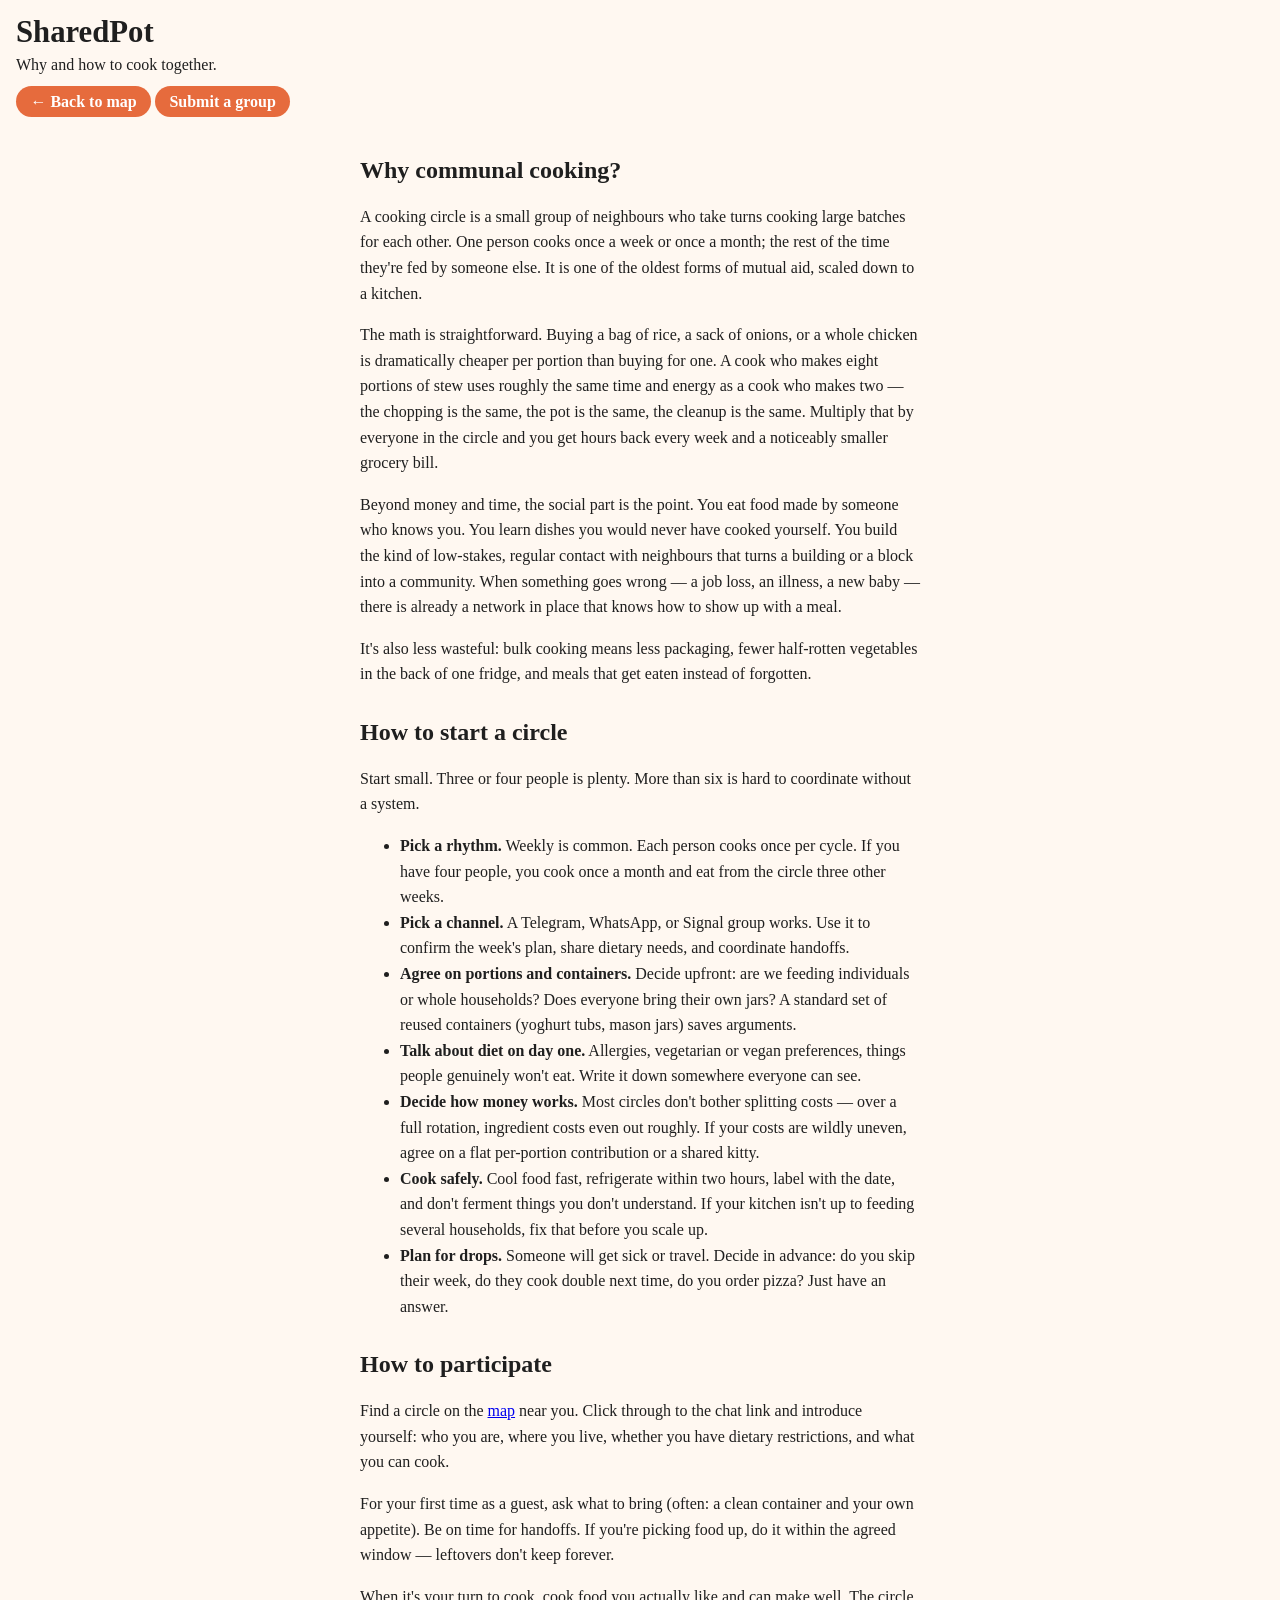
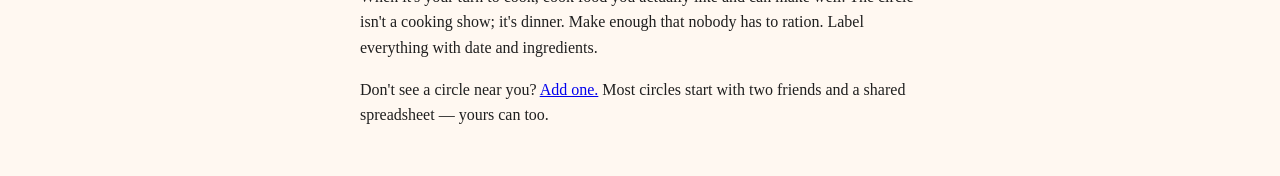
<file: about.html>
<!DOCTYPE html>
<html lang="en">
<head>
  <meta charset="UTF-8">
  <meta name="viewport" content="width=device-width, initial-scale=1.0">
  <title>About · SharedPot</title>
  <link rel="stylesheet" href="https://cdn.simplecss.org/simple.min.css">
  <link rel="stylesheet" href="styles.css">
</head>
<body>
  <header>
    <h1>SharedPot</h1>
    <p>Why and how to cook together.</p>
    <nav>
      <a href="index.html">&larr; Back to map</a>
      <a href="submit.html">Submit a group</a>
    </nav>
  </header>

  <article class="prose">
    <h2>Why communal cooking?</h2>
    <p>A cooking circle is a small group of neighbours who take turns cooking large batches for each other. One person cooks once a week or once a month; the rest of the time they're fed by someone else. It is one of the oldest forms of mutual aid, scaled down to a kitchen.</p>
    <p>The math is straightforward. Buying a bag of rice, a sack of onions, or a whole chicken is dramatically cheaper per portion than buying for one. A cook who makes eight portions of stew uses roughly the same time and energy as a cook who makes two — the chopping is the same, the pot is the same, the cleanup is the same. Multiply that by everyone in the circle and you get hours back every week and a noticeably smaller grocery bill.</p>
    <p>Beyond money and time, the social part is the point. You eat food made by someone who knows you. You learn dishes you would never have cooked yourself. You build the kind of low-stakes, regular contact with neighbours that turns a building or a block into a community. When something goes wrong — a job loss, an illness, a new baby — there is already a network in place that knows how to show up with a meal.</p>
    <p>It's also less wasteful: bulk cooking means less packaging, fewer half-rotten vegetables in the back of one fridge, and meals that get eaten instead of forgotten.</p>

    <h2>How to start a circle</h2>
    <p>Start small. Three or four people is plenty. More than six is hard to coordinate without a system.</p>
    <ul>
      <li><strong>Pick a rhythm.</strong> Weekly is common. Each person cooks once per cycle. If you have four people, you cook once a month and eat from the circle three other weeks.</li>
      <li><strong>Pick a channel.</strong> A Telegram, WhatsApp, or Signal group works. Use it to confirm the week's plan, share dietary needs, and coordinate handoffs.</li>
      <li><strong>Agree on portions and containers.</strong> Decide upfront: are we feeding individuals or whole households? Does everyone bring their own jars? A standard set of reused containers (yoghurt tubs, mason jars) saves arguments.</li>
      <li><strong>Talk about diet on day one.</strong> Allergies, vegetarian or vegan preferences, things people genuinely won't eat. Write it down somewhere everyone can see.</li>
      <li><strong>Decide how money works.</strong> Most circles don't bother splitting costs — over a full rotation, ingredient costs even out roughly. If your costs are wildly uneven, agree on a flat per-portion contribution or a shared kitty.</li>
      <li><strong>Cook safely.</strong> Cool food fast, refrigerate within two hours, label with the date, and don't ferment things you don't understand. If your kitchen isn't up to feeding several households, fix that before you scale up.</li>
      <li><strong>Plan for drops.</strong> Someone will get sick or travel. Decide in advance: do you skip their week, do they cook double next time, do you order pizza? Just have an answer.</li>
    </ul>

    <h2>How to participate</h2>
    <p>Find a circle on the <a href="index.html">map</a> near you. Click through to the chat link and introduce yourself: who you are, where you live, whether you have dietary restrictions, and what you can cook.</p>
    <p>For your first time as a guest, ask what to bring (often: a clean container and your own appetite). Be on time for handoffs. If you're picking food up, do it within the agreed window — leftovers don't keep forever.</p>
    <p>When it's your turn to cook, cook food you actually like and can make well. The circle isn't a cooking show; it's dinner. Make enough that nobody has to ration. Label everything with date and ingredients.</p>
    <p>Don't see a circle near you? <a href="submit.html">Add one.</a> Most circles start with two friends and a shared spreadsheet — yours can too.</p>
  </article>
</body>
</html>
</file>
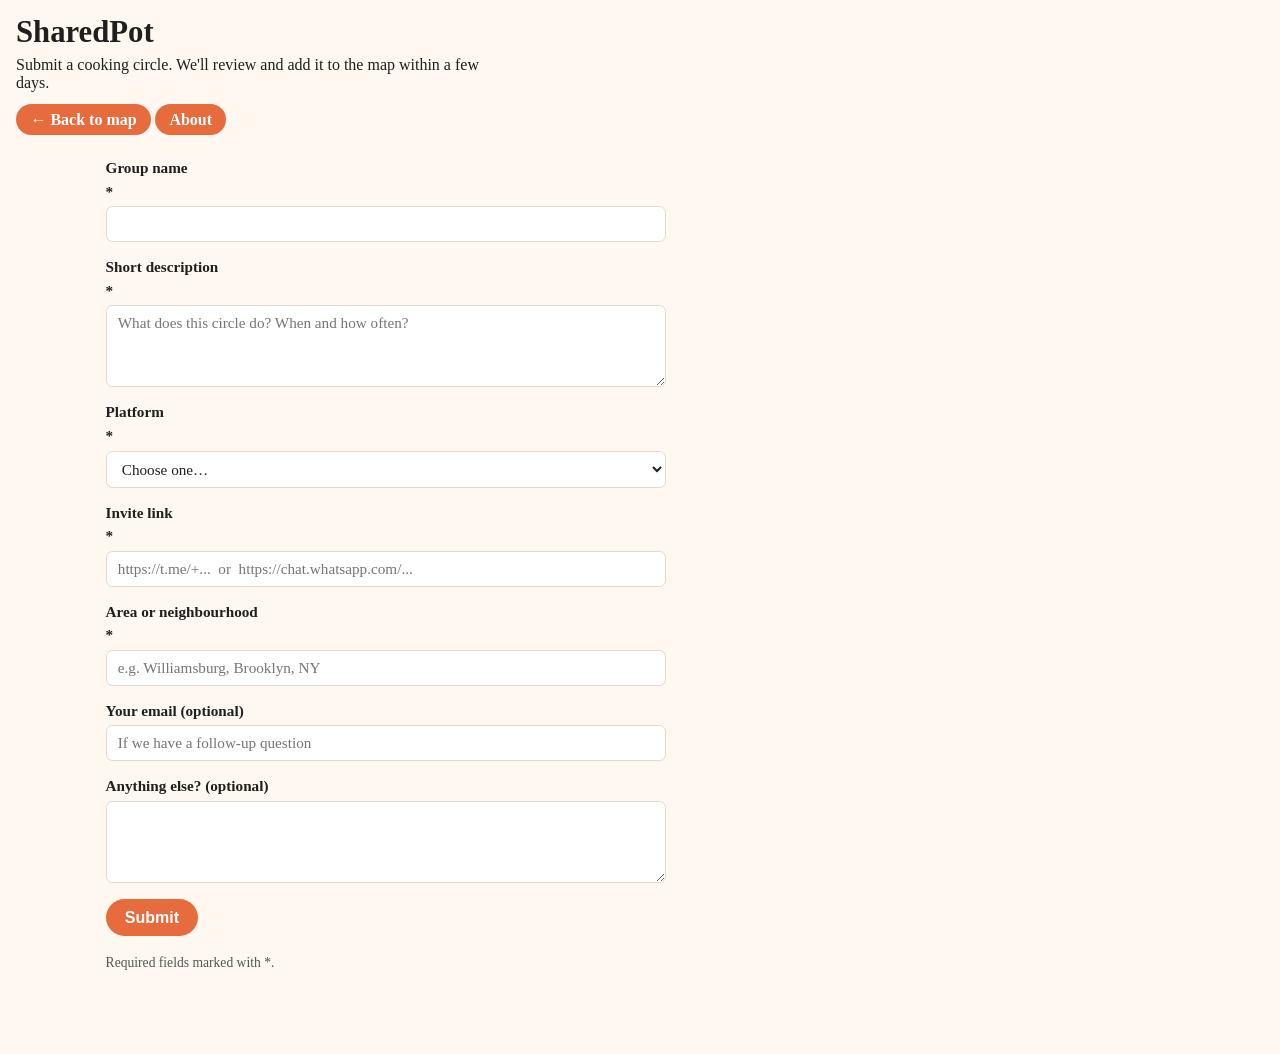
<file: submit.html>
<!DOCTYPE html>
<html lang="en">
<head>
  <meta charset="UTF-8">
  <meta name="viewport" content="width=device-width, initial-scale=1.0">
  <title>Submit a cooking circle · SharedPot</title>
  <link rel="stylesheet" href="https://cdn.simplecss.org/simple.min.css">
  <link rel="stylesheet" href="styles.css">
</head>
<body>
  <header>
    <h1>SharedPot</h1>
    <p>Submit a cooking circle. We'll review and add it to the map within a few days.</p>
    <nav>
      <a href="index.html">&larr; Back to map</a>
      <a href="about.html">About</a>
    </nav>
  </header>

  <main>
    <article class="prose" id="form-wrap">
      <form
        id="submit-form"
        action="https://formsubmit.co/60cf1abc9a3ff6f829e46fa27cd9185a"
        method="POST"
      >
        <!-- FormSubmit config -->
        <input type="hidden" name="_subject" value="New SharedPot submission">
        <input type="hidden" name="_template" value="table">
        <input type="hidden" name="_captcha" value="false">
        <input type="hidden" name="_next" value="https://sharedpot.github.io/submit.html?ok=1">
        <!-- honeypot for bots; humans won't see/fill this -->
        <input type="text" name="_honey" tabindex="-1" autocomplete="off" style="display:none">

        <label for="group-name">Group name <span aria-hidden="true">*</span>
          <input id="group-name" name="Group name" type="text" required maxlength="120">
        </label>

        <label for="description">Short description <span aria-hidden="true">*</span>
          <textarea id="description" name="Description" required maxlength="280" rows="3"
            placeholder="What does this circle do? When and how often?"></textarea>
        </label>

        <label for="platform">Platform <span aria-hidden="true">*</span>
          <select id="platform" name="Platform" required>
            <option value="">Choose one&hellip;</option>
            <option>Telegram</option>
            <option>WhatsApp</option>
            <option>Signal</option>
            <option>Other</option>
          </select>
        </label>

        <label for="url">Invite link <span aria-hidden="true">*</span>
          <input id="url" name="Invite link" type="url" required
            placeholder="https://t.me/+...  or  https://chat.whatsapp.com/...">
        </label>

        <label for="area">Area or neighbourhood <span aria-hidden="true">*</span>
          <input id="area" name="Area" type="text" required
            placeholder="e.g. Williamsburg, Brooklyn, NY">
        </label>

        <label for="email">Your email (optional)
          <input id="email" name="Submitter email" type="email"
            placeholder="If we have a follow-up question">
        </label>

        <label for="notes">Anything else? (optional)
          <textarea id="notes" name="Notes" rows="3"></textarea>
        </label>

        <button type="submit" class="submit-btn">Submit</button>
        <p class="form-hint">Required fields marked with *.</p>
      </form>
    </article>

    <article class="prose" id="thanks" hidden>
      <h2>Thanks!</h2>
      <p>Your submission landed. We'll review it and add it to the map within a few days.</p>
      <p><a href="index.html">&larr; Back to map</a> &middot; <a href="submit.html">Submit another</a></p>
    </article>
  </main>

  <script>
    if (new URLSearchParams(location.search).get("ok") === "1") {
      document.getElementById("form-wrap").hidden = true;
      document.getElementById("thanks").hidden = false;
    }
  </script>
</body>
</html>
</file>
<file: styles.css>
:root,
:root[data-theme] {
  color-scheme: light;
  --tg: #229ED9;
  --wa: #25D366;
  --sg: #3A76F0;
  --container: min(100% - 2rem, 1400px);
  --accent: #E66B3D;
  --accent-hover: #cf5a30;
  --accent-text: #fff;
  --cat-circle: #E66B3D;
  --cat-pantry: #0EA5E9;
  --cat-free-food: #16A34A;
  --bg: #FFF8F1;
  --text: #1f1f1f;
  --text-light: #555;
  --border: #ead8c7;
  --accent-bg: #fff;
  --card-bg: #fff;
}

html, body {
  background: var(--bg);
  color: var(--text);
}

body {
  display: block;
  max-width: 100%;
  padding: 0;
  margin: 0;
  grid-template-columns: none;
}

/* Override Simple.css banner-style header */
body > header {
  background: transparent;
  text-align: left;
  padding: 1rem 0 0.5rem;
  border: none;
  width: var(--container);
  margin: 0 auto;
}
body > header h1 {
  margin: 0;
  font-size: clamp(1.6rem, 2.4vw, 2.2rem);
  line-height: 1.1;
}
body > header > p {
  margin: 0.4rem 0 0.75rem;
  max-width: 60ch;
}
body > header nav {
  padding: 0;
  margin: 0;
  text-align: left;
  background: transparent;
  border: none;
}
body > header nav a {
  display: inline-block;
  padding: 0.4rem 0.9rem;
  text-decoration: none;
  font-weight: 600;
  border-radius: 999px;
  color: var(--accent-text);
  background: var(--accent);
  transition: background 0.15s ease;
}
body > header nav a:hover { background: var(--accent-hover); }

#controls button {
  background: var(--accent);
  color: var(--accent-text);
  border: none;
  padding: 0.5rem 1rem;
  border-radius: 999px;
  font-weight: 600;
  cursor: pointer;
  transition: background 0.15s ease;
}
#controls button:hover { background: var(--accent-hover); }

/* Kill Simple.css section borders/padding */
body > section {
  width: var(--container);
  margin: 0.75rem auto;
  padding: 0;
  border: none;
  background: transparent;
}

body > main {
  width: var(--container);
  margin: 0.5rem auto 2rem;
  padding: 0;
  display: grid;
  grid-template-columns: 1fr;
  gap: 1rem;
  align-items: start;
}

#controls {
  display: flex;
  flex-wrap: wrap;
  gap: 0.5rem;
  align-items: center;
}
#controls input[type="search"] {
  flex: 1 1 240px;
  min-width: 0;
}
#controls button,
#controls select { flex: 0 0 auto; }
#status {
  flex-basis: 100%;
  margin: 0.25rem 0 0;
  min-height: 1.2em;
  font-size: 0.9rem;
  color: var(--text-light);
}

#group-list li .address,
#group-list li .distance {
  color: var(--text-light);
}

#map {
  height: clamp(360px, 55vh, 600px);
  width: 100%;
  border-radius: 0.6rem;
  z-index: 0;
  background: #aadaff;
  border: 1px solid var(--border);
  overflow: hidden;
}
.leaflet-container { background: #aadaff !important; }

#group-list {
  list-style: none;
  padding: 0;
  margin: 0;
  display: flex;
  flex-direction: column;
  gap: 0.5rem;
}

@media (min-width: 960px) {
  body > main { grid-template-columns: minmax(0, 3fr) minmax(320px, 2fr); }
  #map {
    position: sticky;
    top: 1rem;
    height: clamp(420px, calc(100vh - 2rem), 820px);
  }
}

#group-list li.list-summary {
  padding: 0.5rem 0.25rem;
  border: none;
  background: transparent;
  cursor: default;
  font-size: 0.85rem;
  color: var(--text-light);
  box-shadow: none;
}

#group-list li.list-more {
  border: none;
  background: transparent;
  padding: 0.25rem;
  box-shadow: none;
}
.load-more-btn {
  width: 100%;
  background: transparent;
  color: var(--accent);
  border: 1.5px solid var(--accent);
  padding: 0.6rem 0.9rem;
  border-radius: 999px;
  font-weight: 600;
  cursor: pointer;
  transition: background 0.15s ease, color 0.15s ease;
}
.load-more-btn:hover {
  background: var(--accent);
  color: var(--accent-text);
}

#group-list li:not(.list-summary):not(.list-more) {
  padding: 0.85rem 1rem;
  border: 1px solid var(--border);
  border-radius: 0.6rem;
  background: var(--card-bg);
  cursor: pointer;
  display: flex;
  flex-direction: column;
  gap: 0.4rem;
  box-shadow: 0 1px 2px rgba(0,0,0,0.04);
  transition: border-color 0.15s ease, box-shadow 0.15s ease;
}
#group-list li:hover,
#group-list li.active {
  border-color: var(--accent);
  box-shadow: 0 2px 8px rgba(230,107,61,0.15);
}
#group-list li .row {
  display: flex;
  justify-content: space-between;
  align-items: baseline;
  gap: 0.5rem;
  flex-wrap: wrap;
}
#group-list li h3 { margin: 0; font-size: 1rem; }
#group-list li p { margin: 0; font-size: 0.9rem; }
#group-list li .distance { font-size: 0.8rem; white-space: nowrap; }
#group-list li .address { font-size: 0.8rem; }

.badge {
  display: inline-block;
  font-size: 0.75rem;
  font-weight: 600;
  color: white;
  padding: 0.1rem 0.5rem;
  border-radius: 999px;
  text-transform: capitalize;
}
.badge.telegram { background: var(--tg); }
.badge.whatsapp { background: var(--wa); }
.badge.signal { background: var(--sg); }
.badge.cat-circle { background: var(--cat-circle); }
.badge.cat-pantry { background: var(--cat-pantry); }
.badge.cat-free-food { background: var(--cat-free-food); }

#category-filters {
  width: var(--container);
  margin: 0 auto 0.5rem;
  padding: 0;
  border: none;
  display: flex;
  flex-wrap: wrap;
  gap: 0.4rem;
}
#category-filters legend.visually-hidden {
  position: absolute;
  width: 1px; height: 1px;
  overflow: hidden;
  clip: rect(0 0 0 0);
}
.chip {
  display: inline-flex;
  align-items: center;
  gap: 0.4rem;
  padding: 0.3rem 0.75rem;
  border-radius: 999px;
  border: 1.5px solid var(--border);
  background: var(--card-bg);
  color: var(--text);
  font-size: 0.85rem;
  font-weight: 600;
  cursor: pointer;
  user-select: none;
  transition: background 0.15s ease, border-color 0.15s ease, color 0.15s ease;
}
.chip input { position: absolute; opacity: 0; pointer-events: none; }
.chip::before {
  content: "";
  display: inline-block;
  width: 0.7rem; height: 0.7rem;
  border-radius: 50%;
  background: currentColor;
  opacity: 0.5;
  transition: opacity 0.15s ease;
}
.chip--circle { color: var(--cat-circle); }
.chip--pantry { color: var(--cat-pantry); }
.chip--free-food { color: var(--cat-free-food); }
.chip:has(input:checked) {
  background: currentColor;
  border-color: currentColor;
}
.chip:has(input:checked)::before { opacity: 1; background: white; }
.chip:has(input:checked) span { color: white; }
.chip span { color: var(--text); }
.chip:focus-within { outline: 2px solid var(--accent); outline-offset: 2px; }

.source-attribution,
.precision-note {
  font-size: 0.75rem;
  color: var(--text-light);
  margin: 0;
}
.source-attribution a { color: inherit; }
.precision-note { font-style: italic; }

.leaflet-marker-icon.cat-marker {
  background: transparent;
  border: none;
}
.cat-pin {
  width: 22px;
  height: 22px;
  border-radius: 50%;
  border: 3px solid white;
  box-shadow: 0 1px 3px rgba(0,0,0,0.4);
  transform: translate(-11px, -11px);
}
.cat-pin.cat-circle { background: var(--cat-circle); }
.cat-pin.cat-pantry { background: var(--cat-pantry); }
.cat-pin.cat-free-food { background: var(--cat-free-food); }

.marker-cluster {
  background: transparent;
}
.marker-cluster div {
  color: white;
  font-weight: 700;
  border: 2px solid white;
  box-shadow: 0 1px 3px rgba(0,0,0,0.25);
}
.marker-cluster span { line-height: 30px; }

.marker-cluster.cluster-circle    { background: rgba(230, 107, 61, 0.25); }
.marker-cluster.cluster-pantry    { background: rgba(14, 165, 233, 0.25); }
.marker-cluster.cluster-free-food { background: rgba(22, 163, 74, 0.25); }
.marker-cluster.cluster-mixed     { background: rgba(120, 120, 120, 0.30); }

.marker-cluster.cluster-circle div    { background: var(--cat-circle); }
.marker-cluster.cluster-pantry div    { background: var(--cat-pantry); }
.marker-cluster.cluster-free-food div { background: var(--cat-free-food); }
.marker-cluster.cluster-mixed div     { background: #555; }

article.prose {
  width: var(--container);
  margin: 0.5rem auto 3rem;
  padding: 0;
  max-width: 70ch;
}
article.prose h2 { margin-top: 2rem; }
article.prose p { line-height: 1.6; }
article.prose ul { line-height: 1.6; }

#submit-form {
  display: flex;
  flex-direction: column;
  gap: 1rem;
}
#submit-form label {
  display: flex;
  flex-direction: column;
  gap: 0.35rem;
  font-weight: 600;
  font-size: 0.95rem;
}
#submit-form input[type="text"],
#submit-form input[type="email"],
#submit-form input[type="url"],
#submit-form select,
#submit-form textarea {
  font: inherit;
  font-weight: 400;
  padding: 0.5rem 0.7rem;
  border: 1px solid var(--border);
  border-radius: 0.4rem;
  background: var(--card-bg);
  color: var(--text);
}
#submit-form input:focus,
#submit-form select:focus,
#submit-form textarea:focus {
  outline: 2px solid var(--accent);
  outline-offset: 1px;
  border-color: var(--accent);
}
#submit-form textarea { resize: vertical; min-height: 4rem; }

.submit-btn {
  align-self: flex-start;
  background: var(--accent);
  color: var(--accent-text);
  border: none;
  padding: 0.6rem 1.2rem;
  border-radius: 999px;
  font-weight: 600;
  font-size: 1rem;
  cursor: pointer;
  transition: background 0.15s ease;
}
.submit-btn:hover { background: var(--accent-hover); }

.form-hint {
  font-size: 0.85rem;
  color: var(--text-light);
  margin: 0;
}

.join-link,
.join-link:link,
.join-link:visited,
.join-link:hover,
.join-link:focus,
.join-link:active {
  align-self: flex-start;
  display: inline-block;
  font-size: 0.85rem;
  font-weight: 600;
  text-decoration: none;
  padding: 0.35rem 0.85rem;
  border-radius: 999px;
  background: var(--accent);
  color: var(--accent-text);
  line-height: 1.3;
  transition: background 0.15s ease;
}
.join-link:hover { background: var(--accent-hover); }
</file>
